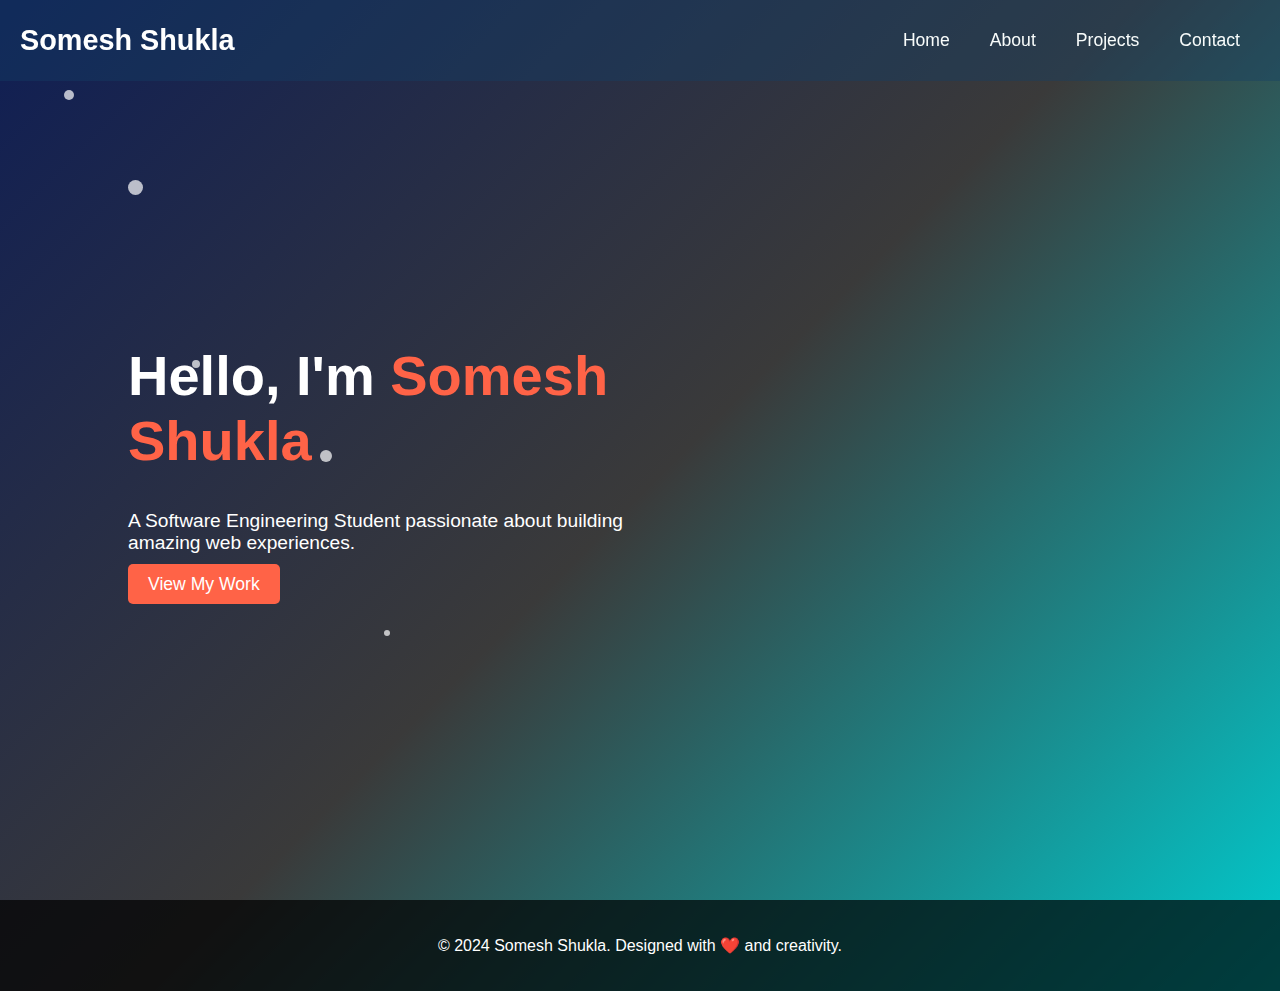
<file: index.html>
<!DOCTYPE html>
<html lang="en">
<head>
  <meta charset="UTF-8">
  <meta name="viewport" content="width=device-width, initial-scale=1.0">
  <title>Somesh Shukla - Portfolio</title>
  <style>
    /* Global Styles */
    body {
      margin: 0;
      font-family: 'Poppins', sans-serif;
      background: linear-gradient(135deg, #0f1e54, #3a3a3a, #00ced1);
      background-size: cover, 300% 300%;
      animation: gradientAnimation 15s ease infinite;
      color: #fff;
      position: relative;
    }

    * {
      box-sizing: border-box;
    }

    /* Gradient Animation */
    @keyframes gradientAnimation {
      0% {
        background-position: 0% 50%;
      }
      50% {
        background-position: 100% 50%;
      }
      100% {
        background-position: 0% 50%;
      }
    }

    /* Floating Particles Effect */
    .particles {
      position: fixed;
      top: 0;
      left: 0;
      width: 100%;
      height: 100%;
      pointer-events: none;
      z-index: 0;
      overflow: hidden;
    }

    .particle {
      position: absolute;
      background: rgba(255, 255, 255, 0.7);
      border-radius: 50%;
      animation: float 5s linear infinite, move 10s linear infinite;
    }

    @keyframes float {
      0% { transform: translateY(0); }
      50% { transform: translateY(-20px); }
      100% { transform: translateY(0); }
    }

    @keyframes move {
      0% { transform: translateX(0); }
      100% { transform: translateX(100vw); }
    }


    /* Navbar */
    .navbar {
      display: flex;
      justify-content: space-between;
      align-items: center;
      background: rgba(21, 63, 101, 0.395);
      padding: 20px;
      position: fixed;
      top: 0;
      left: 0;
      right: 0;
      z-index: 1000;
    }

    .navbar .logo {
      font-size: 1.8rem;
      font-weight: 700;
    }

    .navbar .menu {
      display: flex;
    }

    .navbar .nav-link {
      padding: 10px 20px;
      font-size: 1.1rem;
      text-decoration: none;
      color: rgb(248, 252, 251);
      transition: color 0.3s ease;
    }

    .navbar .nav-link:hover {
      color: #ff6347;
    }

    /* Hero Section */
    .hero {
      display: flex;
      justify-content: space-between;
      align-items: center;
      padding: 120px 10%;
      height: 100vh;
    }

    .hero-content {
      max-width: 50%;
    }

    .hero h1 {
      font-size: 3.5rem;
    }

    .hero .highlight {
      color: #ff6347;
    }

    .hero p {
      font-size: 1.2rem;
      margin-top: 10px;
    }

    .hero .btn {
      background-color: #ff6347;
      padding: 10px 20px;
      border-radius: 5px;
      font-size: 1.1rem;
      text-decoration: none;
      color: white;
      margin-top: 20px;
    }

    .hero-profile img {
      max-width: 300px;
      border-radius: 50%;
    }

    /* Footer */
    .footer {
      background: rgba(0, 0, 0, 0.7);
      text-align: center;
      padding: 20px;
    }
  </style>
</head>
<body>

  <!-- Navigation Bar -->
  <nav class="navbar">
    <div class="logo">Somesh Shukla</div>
    <div class="menu">
      <a href="index.html" class="nav-link">Home</a>
      <a href="about.html" class="nav-link">About</a>
      <a href="projects.html" class="nav-link">Projects</a>
      <a href="contact.html" class="nav-link">Contact</a>
    </div>
  </nav>

  <!-- Hero Section -->
  <section id="home" class="hero">
    <div class="hero-content">
      <h1>Hello, I'm <span class="highlight">Somesh Shukla</span></h1>
      <p>A Software Engineering Student passionate about building amazing web experiences.</p>
      <a href="projects.html" class="btn">View My Work</a>
    </div>
   
  </section>
    
  <!-- Floating Particles -->
   <div class="particles">
    <!-- Particles -->
    <div class="particle" style="width: 10px; height: 10px; top: 10%; left: 5%; animation-delay: 0s;"></div>
    <div class="particle" style="width: 15px; height: 15px; top: 20%; left: 10%; animation-delay: 1s;"></div>
    <div class="particle" style="width: 8px; height: 8px; top: 40%; left: 15%; animation-delay: 2s;"></div>
    <div class="particle" style="width: 12px; height: 12px; top: 50%; left: 25%; animation-delay: 3s;"></div>
    <div class="particle" style="width: 6px; height: 6px; top: 70%; left: 30%; animation-delay: 4s;"></div>
  </div>
  

  <!-- Footer -->
  <footer class="footer">
    <p>&copy; 2024 Somesh Shukla. Designed with ❤️ and creativity.</p>
  </footer>

</body>
</html>
</file>
